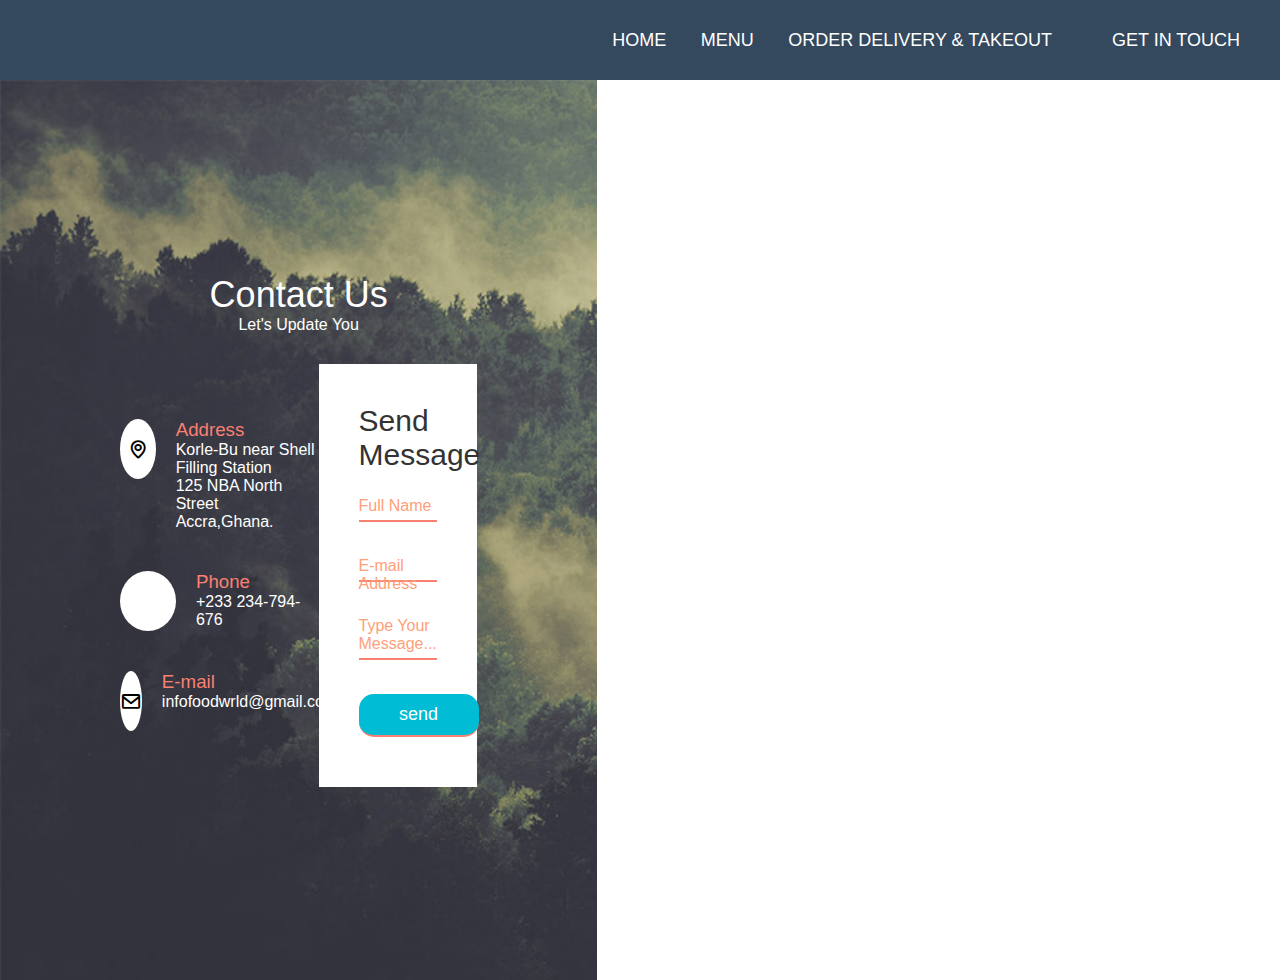
<file: pages/contact us.html>
<!doctype html>
<html lang="en">
	<head>
	 <meta name="viewport" content="width=device-width,initial-scale=1.0">
		<title> Food WRLD </title>
		<link rel="stylesheet" href="..\CSS\us.css">

		 <link rel="stylesheet"
  href="https://cdn.jsdelivr.net/npm/boxicons@latest/css/boxicons.min.css">
	
	<link rel="stylesheet" href="https://cdnjs.cloudflare.com/ajax/libs/font-awesome/6.4.0/css/all.min.css" integrity="sha512-iecdLmaskl7CVkqkXNQ/ZH/XLlvWZOJyj7Yy7tcenmpD1ypASozpmT/E0iPtmFIB46ZmdtAc9eNBvH0H/ZpiBw==" crossorigin="anonymous" referrerpolicy="no-referrer" />
	<link rel="shortcut icon" href="..\images\WRLD.png">
	
	
	</head>


<body>



<nav>
		
		<input type="checkbox" id="check">
		<label for="check">
		<i class="fa fa-bars" aria-hidden="true" id="btn"></i>
		 <i class="fa fa-times" aria-hidden="true" id="cancel"></i>
		 </label>
		
		<ul>
	
		<li><a href="..\index.html"> HOME </a></li>
		<li><a href="menu.html"> MENU </A></li>
		<li><a href="order.html" > ORDER DELIVERY & TAKEOUT </a><li>
		<li><a href="contact us.html" > GET IN TOUCH</a></li>
	
		</ul>
	</nav>
	

<SECTION CLASS="contact">
	<div class="content">
		<h2>Contact Us </h2>
		<p>
		Let's Update You
		</p>
		</div>
		<div class="container">
			<div class="contactInfo">
				<div class="box">
					<div class="icon">
						<i class='bx bx-map'></i>
					</div>
						<div class="text">
							<h3>Address</h3>
							<p>
							Korle-Bu near Shell Filling Station<br>
							125 NBA North Street<br>
							Accra,Ghana.
							</p>
						</div>	
				</div>
					
				<div class="box">
					<div class="icon">
						<i class="fa fa-phone" aria-hidden="true"></i>
					</div>
						<div class="text">
							<h3>Phone</h3>
							<p>
							+233 234-794-676
							</p>
						</div>
				</div>	
					
		
				<div class="box">
					<div class="icon">
						<i class='bx bx-envelope'></i>
					</div>
						<div class="text">
							<h3>E-mail</h3>
							<p>
								infofoodwrld@gmail.com
							</p>
						</div>
				</div>	
			</div>	
				
			<div class="contactForm">
					<form>
						<h2>
						Send Message
						</h2>
						<div class="inputBox">
							<input type="text" name="" required="required">
							<span>Full Name</span>
						</div>
						
						<div class="inputBox">
							<input type="text" name="" required="required">
							<span>E-mail Address</span>
						</div>
						
						<div class="inputBox">
							<textarea required="required"></textarea>
							<span>Type Your Message...</span>
						</div>
						
						<center>
							<div class="inputBox">
							<input type="Submit" name="" value="send">
						
						</div>
					</form>
				</div>
		</div>	
				
			

 

</div>
			
</section>		

	
<!--loader starts-->

	<div class="loader">
	
		
	</div>

<!--loader ends-->




















	 <script>

	
 window.addEventListener("load", ()=>{
 
	const loader = document.querySelector(".loader");
	 loader.classList.add("loader--hidden");
	 
	loader.addEventListener("transitionend",() =>{
	 document.body.removeChild(document.querySelector(".loader"));
	 });
 }); 

</script>
		 
	 
	 
	 
</body>
</html>
</file>
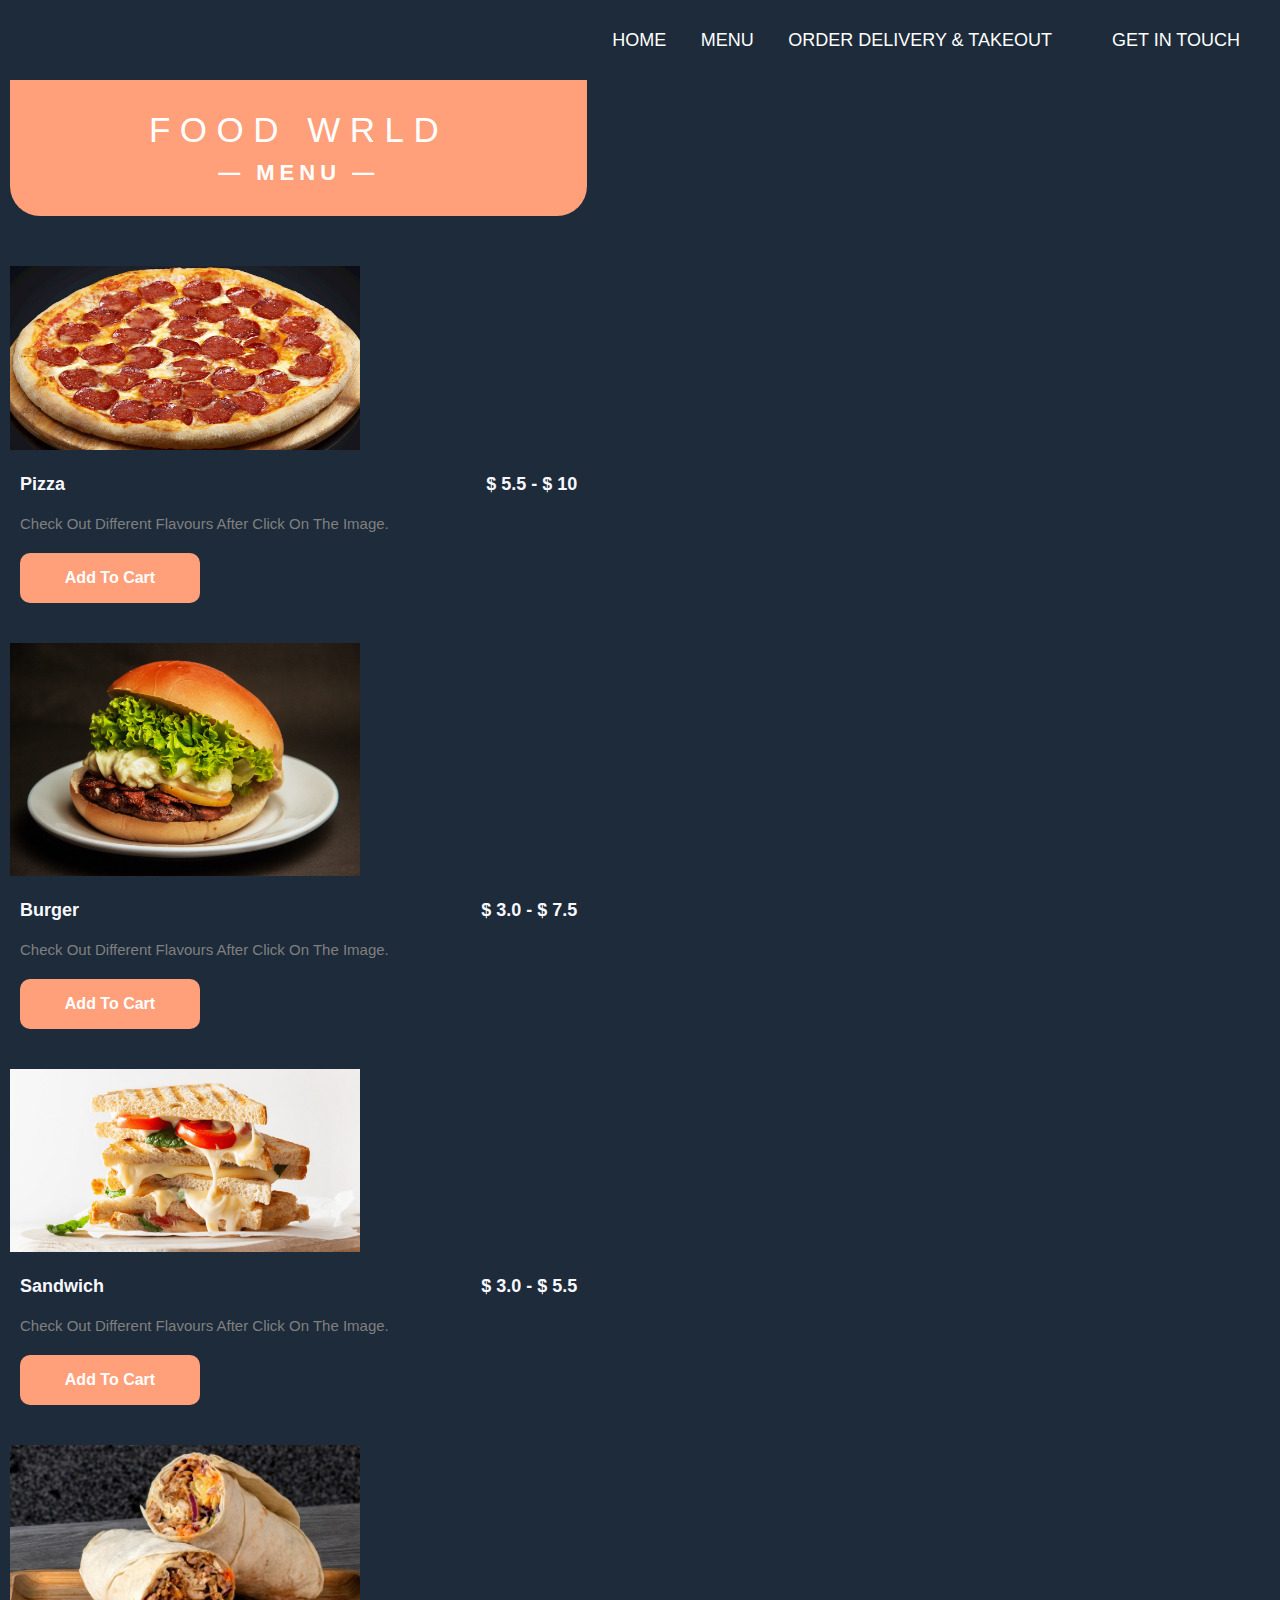
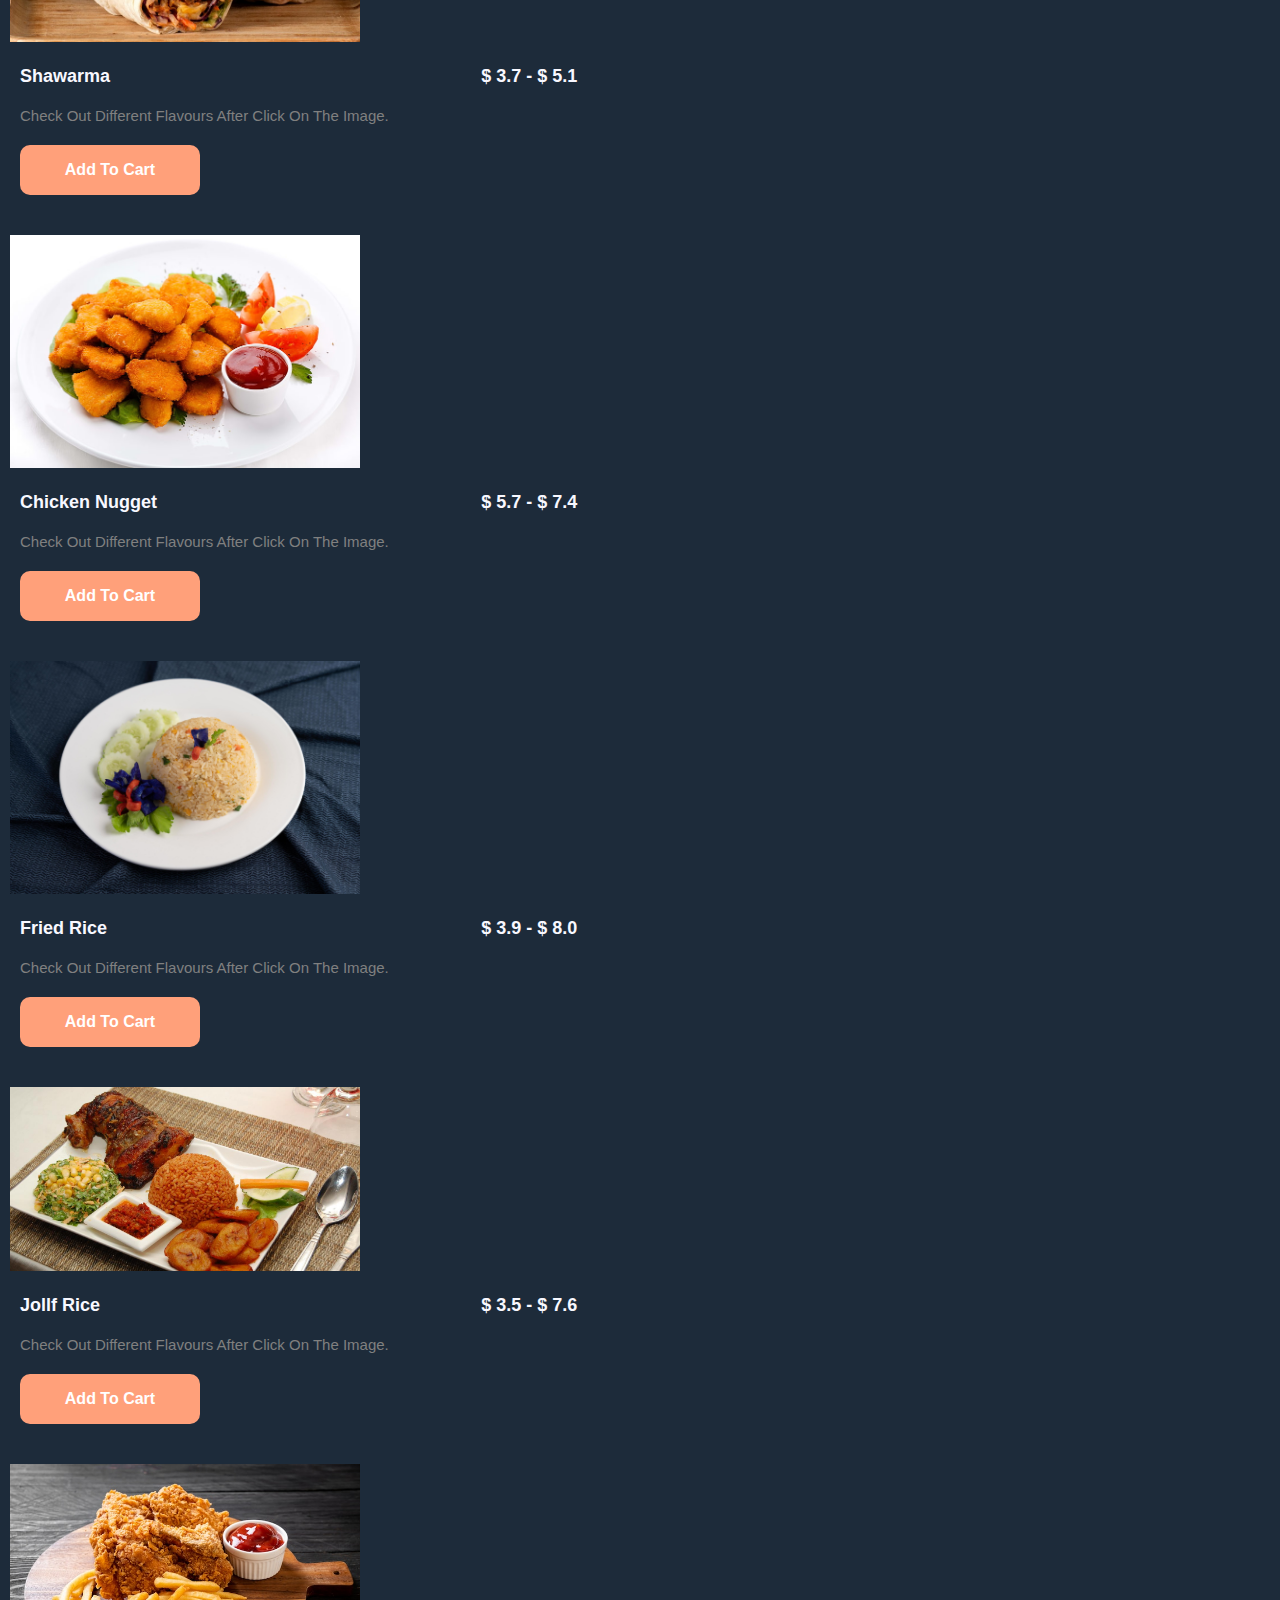
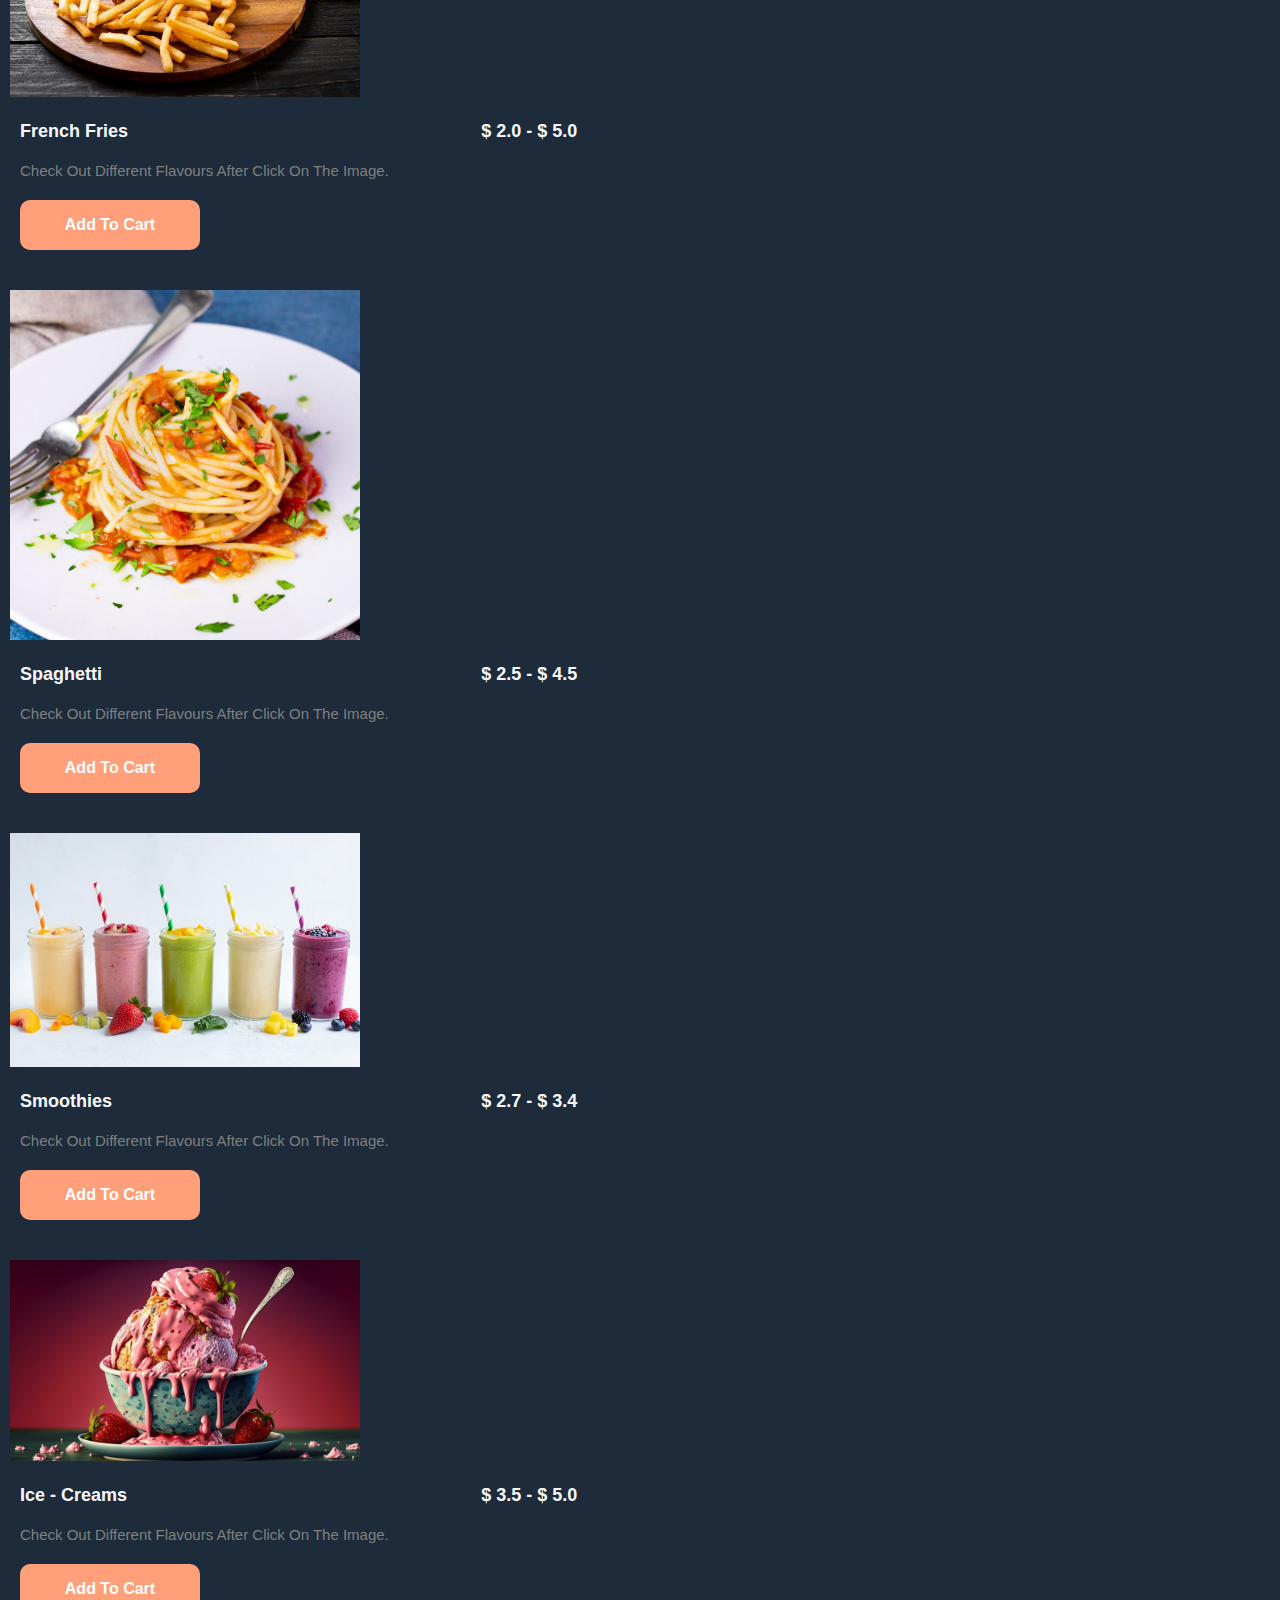
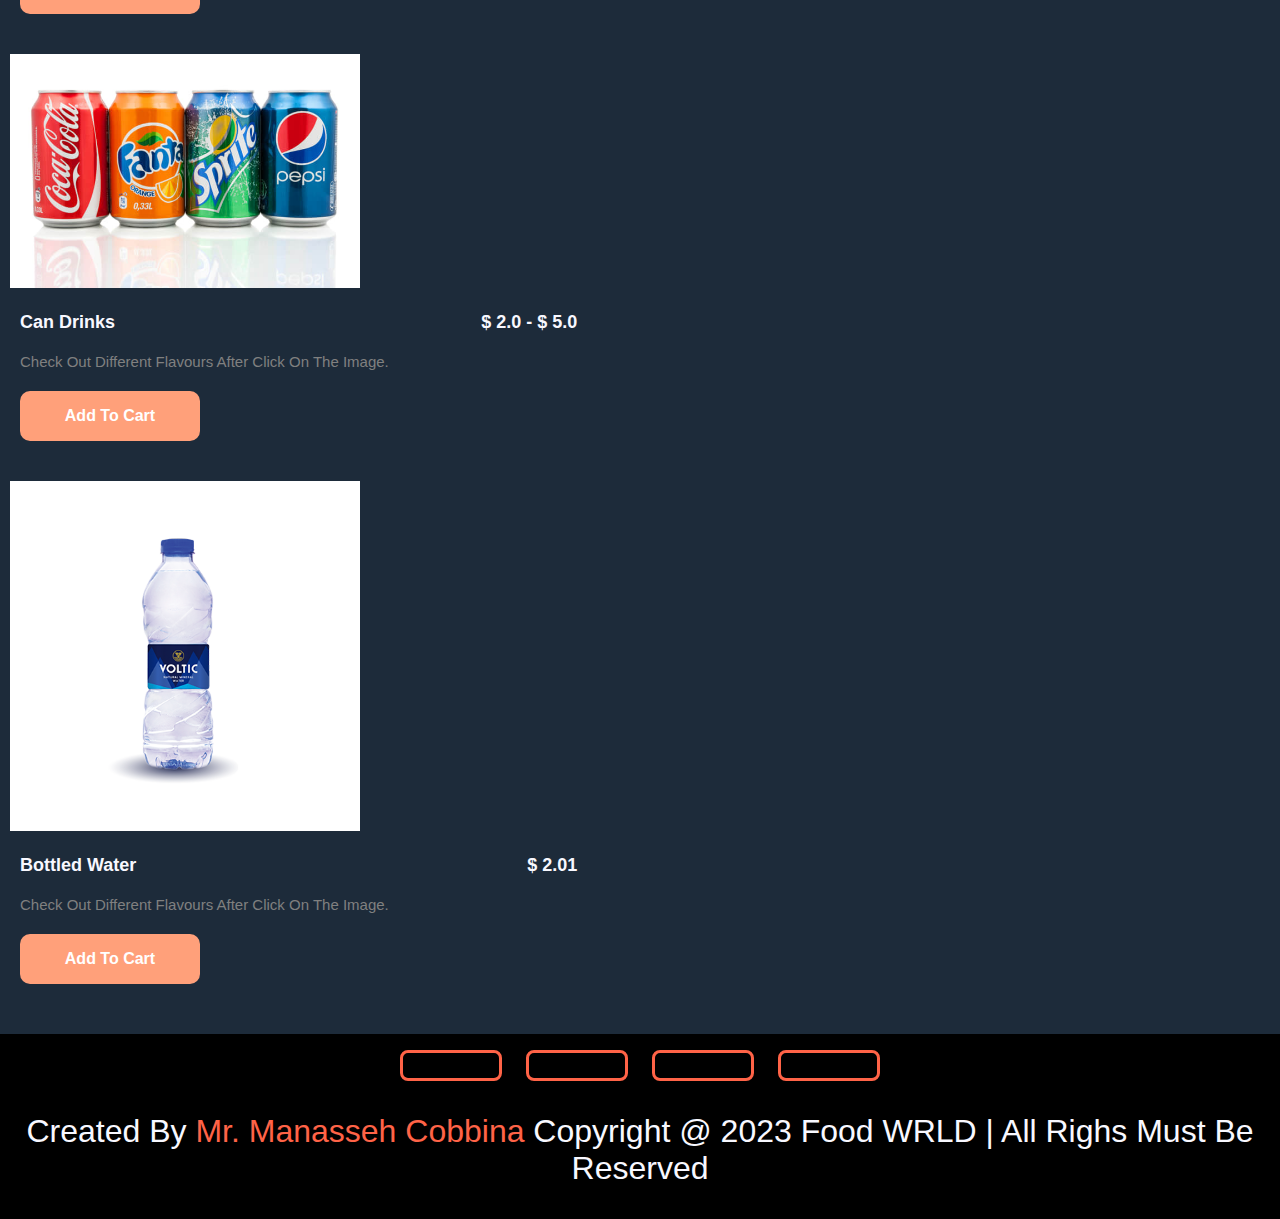
<file: pages/menu.html>
<!doctype html>
<html lang="en">
	<head>
	
		<title> Food WRLD </title>
		<link rel="stylesheet" href="..\CSS\menu.css">

		 <link rel="stylesheet"
  href="https://cdn.jsdelivr.net/npm/boxicons@latest/css/boxicons.min.css">
	
	
	<link rel="stylesheet" href="https://cdnjs.cloudflare.com/ajax/libs/font-awesome/6.4.2/css/all.min.css" integrity="sha512-z3gLpd7yknf1YoNbCzqRKc4qyor8gaKU1qmn+CShxbuBusANI9QpRohGBreCFkKxLhei6S9CQXFEbbKuqLg0DA==" crossorigin="anonymous" referrerpolicy="no-referrer" />
	<link rel="shortcut icon" href="..\images\WRLD.png">
	
	</head>

<body>
	

	<nav>
		
		<input type="checkbox" id="check">
		<label for="check">
		<i class="fa fa-bars" aria-hidden="true" id="btn"></i>
		 <i class="fa fa-times" aria-hidden="true" id="cancel"></i>
		 </label>
		
		<ul>
	
		<li><a href="..\index.html"> HOME </a></li>
		<li><a href="menu.html"> MENU </A></li>
		<li><a href="order.html" > ORDER DELIVERY & TAKEOUT </a><li>
		<li><a href="contact us.html" > GET IN TOUCH</a></li>
	
		</ul>
	</nav>





<div class ="menu">
 
	<div class="header">
 
			<h1>FOOD WRLD</h1>
			<h3>&mdash; MENU &mdash;</h3>
 
		</div>
	
		
	<div class="food-itmes">
			<img src="..\images\Pizza.jpg" alt="Pizza" width="350px height="350px" >
		<div class="details">	
			<div class="details-sub">
			<h5>Pizza</h5>
				<h5 class="price">$ 5.5 - $ 10</h5>
			</div>
			<p>
			Check out different flavours after click on the image. 
			</p>
			<button>Add to Cart</button>
		</div>
	</div>	
		
 <div class="food-itmes">
			<img src="..\images\Burger.jpg" alt="Burger" width="350px height="350px">
		<div class="details">	
			<div class="details-sub">
			<h5>Burger</h5>
				<h5 class="price">$ 3.0 - $ 7.5</h5>
			</div>
			<p>
			Check out different flavours after click on the image. 
			</p>
			<button>Add to Cart</button>
		</div>
	</div>	
	
	<div class="food-itmes">
			<img src="..\images\Sandwich.png" alt="Sandwich" width="350px height="350px">
		<div class="details">	
			<div class="details-sub">
			<h5>Sandwich</h5>
				<h5 class="price">$ 3.0 - $ 5.5</h5>
			</div>
			<p>
			Check out different flavours after click on the image. 
			</p>
			<button>Add to Cart</button>
		</div>
	</div>	
	
	<div class="food-itmes">
			<img src="..\images\Shawarma.jpg" alt="Shawarma" width="350px height="350px">
		<div class="details">	
			<div class="details-sub">
			<h5>Shawarma</h5>
				<h5 class="price">$ 3.7 - $ 5.1</h5>
			</div>
			<p>
			Check out different flavours after click on the image. 
			</p>
			<button>Add to Cart</button>
		</div>
	</div>	
	
	<div class="food-itmes">
			<img src="..\images\Chicken Nugget.jpg" alt="Chicken Nugget" width="350px height="350px">
		<div class="details">	
			<div class="details-sub">
			<h5>Chicken Nugget</h5>
				<h5 class="price">$ 5.7 - $ 7.4</h5>
			</div>
			<p>
			Check out different flavours after click on the image. 
			</p>
			<button>Add to Cart</button>
		</div>
	</div>	
	
	
	<div class="food-itmes">
			<img src="..\images\Fried.jpg" alt="" width="350px height="350px">
		<div class="details">	
			<div class="details-sub">
			<h5>Fried Rice</h5>
				<h5 class="price">$ 3.9 - $ 8.0</h5>
			</div>
			<p>
			Check out different flavours after click on the image. 
			</p>
			<button>Add to Cart</button>
		</div>
	</div>	
	
	
	<div class="food-itmes">
			<img src="..\images\jollof rice.jpg" alt="Jollof Rice" width="350px height="350px">
		<div class="details">	
			<div class="details-sub">
			<h5>Jollf Rice</h5>
				<h5 class="price">$ 3.5 - $ 7.6</h5>
			</div>
			<p>
			Check out different flavours after click on the image. 
			</p>
			<button>Add to Cart</button>
		</div>
	</div>	
	
	
	<div class="food-itmes">
			<img src="..\images\Fried Rice.jpg" alt="French Fries" width="350px height="350px">
		<div class="details">	
			<div class="details-sub">
			<h5>French Fries</h5>
				<h5 class="price">$ 2.0 - $ 5.0</h5>
			</div>
			<p>
			Check out different flavours after click on the image. 
			</p>
			<button>Add to Cart</button>
		</div>
	</div>	
	
	
	<div class="food-itmes">
			<img src="..\images\Spaghetti.jpg" alt="Spaghetti" width="350px height="350px">
		<div class="details">	
			<div class="details-sub">
			<h5>Spaghetti</h5>
				<h5 class="price">$ 2.5 - $ 4.5</h5>
			</div>
			<p>
			Check out different flavours after click on the image. 
			</p>
			<button>Add to Cart</button>
		</div>
	</div>	
	
	<div class="food-itmes">
			<img src="..\images\Smoothie.jpg" alt="Smoothies" width="350px height="350px">
		<div class="details">	
			<div class="details-sub">
			<h5>Smoothies</h5>
				<h5 class="price">$ 2.7 - $ 3.4</h5>
			</div>
			<p>
			Check out different flavours after click on the image. 
			</p>
			<button>Add to Cart</button>
		</div>
	</div>	
 
 <div class="food-itmes">
			<img src="..\images\Ice.jpg" alt="Ice-cream" width="350px height="250px">
		<div class="details">	
			<div class="details-sub">
			<h5>Ice - Creams</h5>
				<h5 class="price">$ 3.5 - $ 5.0</h5>
			</div>
			<p>
			Check out different flavours after click on the image. 
			</p>
			<button>Add to Cart</button>
		</div>
	</div>	
 
 
 <div class="food-itmes">
			<img src="..\images\d.jpg" alt="Can Drinks" width="350px height="350px">
		<div class="details">	
			<div class="details-sub">
			<h5>Can Drinks</h5>
				<h5 class="price">$ 2.0 - $ 5.0</h5>
			</div>
			<p>
			Check out different flavours after click on the image. 
			</p>
			<button>Add to Cart</button>
		</div>
	</div>	
 
 <div class="food-itmes">
			<img src="..\images\water.png" alt="Bottled Water" width="350px height="350px">
		<div class="details">	
			<div class="details-sub">
			<h5>Bottled Water</h5>
				<h5 class="price">$ 2.01</h5>
			</div>
			<p>
			Check out different flavours after click on the image. 
			</p>
			<button>Add to Cart</button>
		</div>
	</div>	
 
 </div>
	 

	 
	 
	 
	


<!--footer-->	 


<section class="footer">

	<div class="share">
		<a href="#" class="btn"><i class='fab fa-twitter'></i></a>
		
		<a href="#" class="btn"><i class="fab fa-instagram" aria-hidden="true"></i></a>
		<a href="#" class="btn"><i class='fab fa-facebook'></i></a>
		
		<a href="#" class="btn"><i class='fab fa-youtube'></i></a>
		
		
		
		
	</div>	

<h1 class="credit"> Created by <span>Mr. Manasseh Cobbina   </span> Copyright @ 2023 Food WRLD 
| All righs must be reserved </h1>

</section>
	 
	 
</body>
</html>
</file>
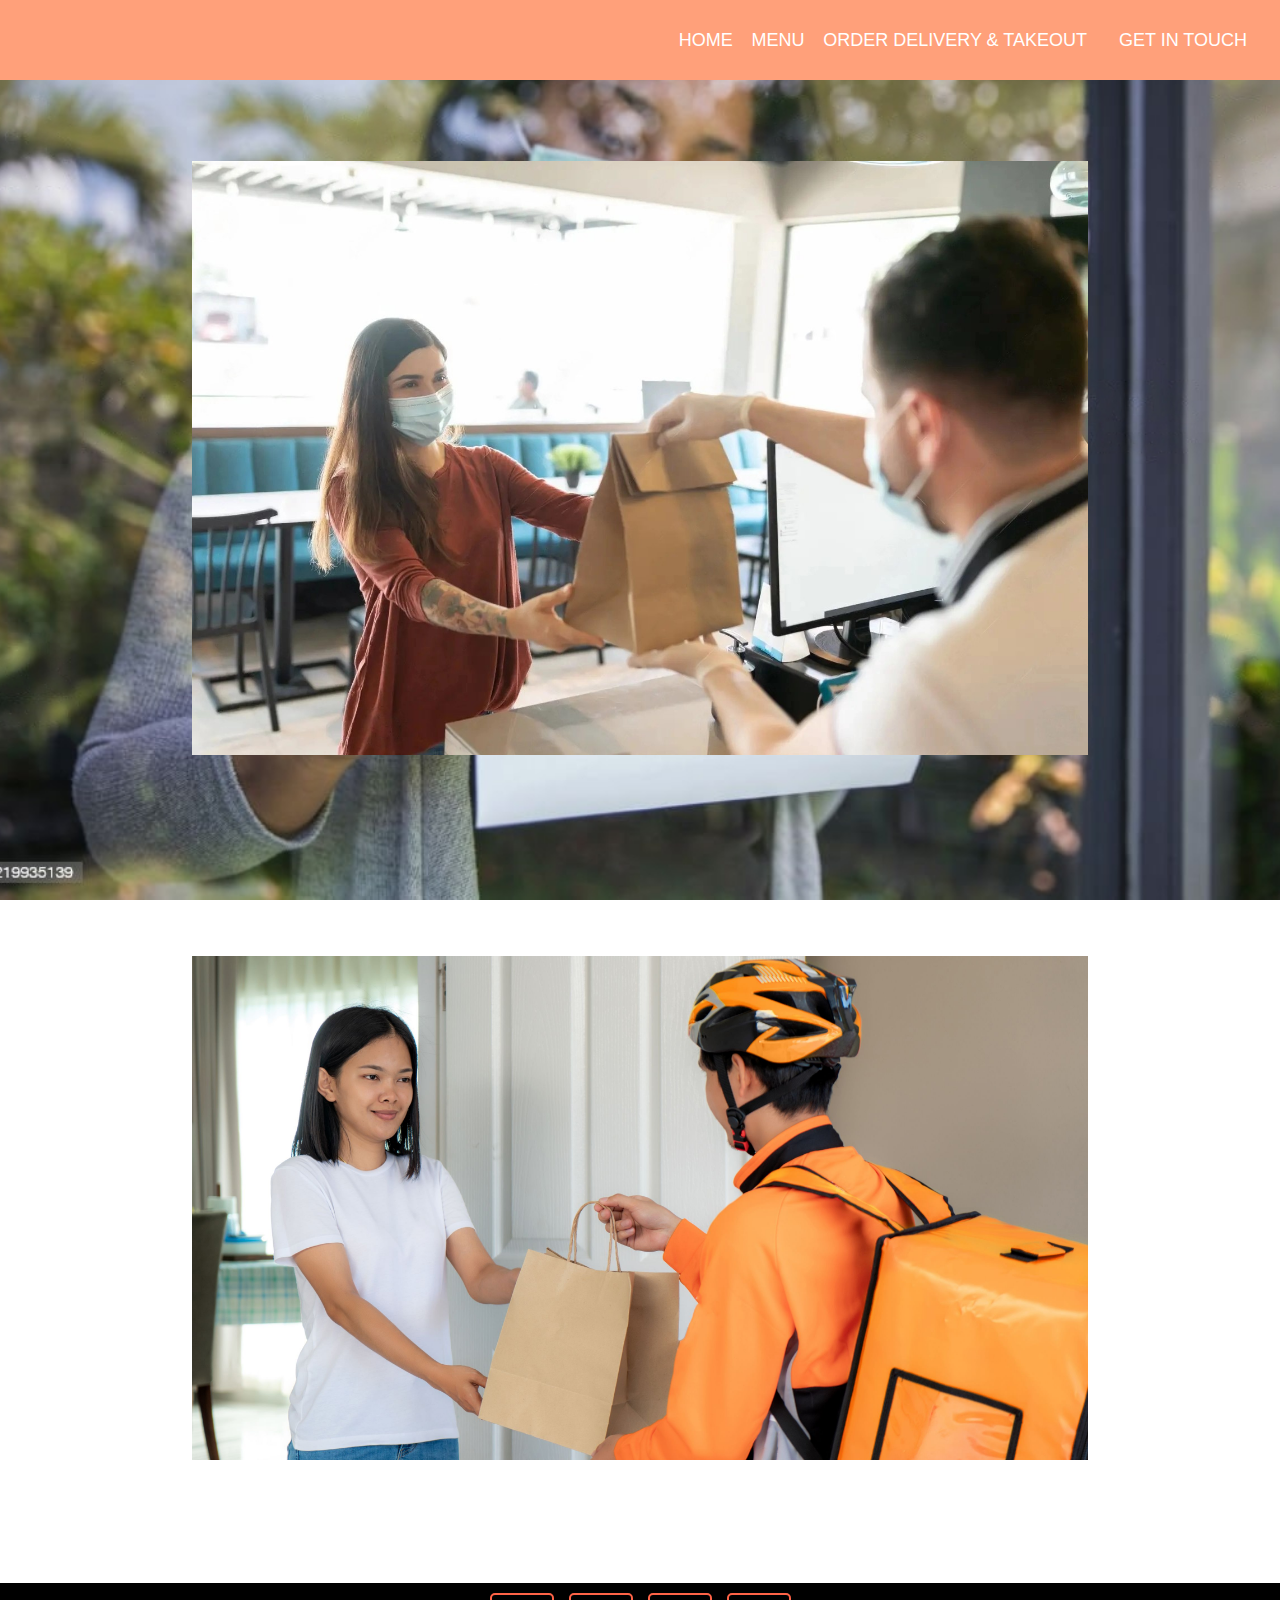
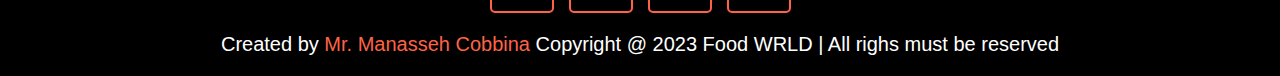
<file: pages/order.html>
<!doctype html>
<html lang="en">
	<head>
	
		<title> Food WRLD </title>
		<link rel="stylesheet" href="..\CSS\style 1.css">
		
		
		 <link rel="stylesheet"
  href="https://cdn.jsdelivr.net/npm/boxicons@latest/css/boxicons.min.css">
	
	<link rel="stylesheet" href="https://cdnjs.cloudflare.com/ajax/libs/font-awesome/6.4.0/css/all.min.css" integrity="sha512-iecdLmaskl7CVkqkXNQ/ZH/XLlvWZOJyj7Yy7tcenmpD1ypASozpmT/E0iPtmFIB46ZmdtAc9eNBvH0H/ZpiBw==" crossorigin="anonymous" referrerpolicy="no-referrer" />
	
		<link rel="shortcut icon" href="..\images\WRLD.png">
		
		
		<style>
		
		body{
		background-image:url('../images/ope.jpeg');
		background-repeat: no-repeat;
		background-attachment: fixed;
		background-size: cover;
		}
		
		
		
		</style>
	</head>

<body>

	

<!--linking  pages-->
<nav>
		
		<input type="checkbox" id="check">
		<label for="check">
		<i class="fa fa-bars" aria-hidden="true" id="btn"></i>
		 <i class="fa fa-times" aria-hidden="true" id="cancel"></i>
		 </label>
		
		<ul>
	
		<li><a href="..\index.html"> HOME </a></li>
		<li><a href="menu.html"> MENU </A></li>
		<li><a href="order.html" > ORDER DELIVERY & TAKEOUT </a><li>
		<li><a href="contact us.html" > GET IN TOUCH</a></li>
	
		</ul>
	</nav>
	 
    <a href="menu.html" >
	 <div class="wrapper">
		<div class="image">
		
			<img src="..\images\out.jpg">
			<div class="content">
				<h3> ORDER TAKEOUT</H3>
				
		    </div>
	    </div>
	 </div>
	</a>
	 
	 <a href="menu.html">
	 <div class="wrapper">
		<div class="image">
		
			<img src="..\images\deli.jpg">
			<div class="content">
				<h3> ORDER DELIVERY</H3>
				
		    </div>
	     </div>
	 </div>
	</a>
	 
	
	 
	 <a href="#" class="fas fa-angle-up" id="scroll-top"></a>
	 

<section class="footer">

		<div class="share">
		
			<a href="#" class="btn"><i class='fab fa-twitter'></i></a>
			
			<a href="#" class="btn"><i class="fab fa-instagram" aria-hidden="true"></i></a>
			<a href="#" class="btn"><i class='fab fa-facebook'></i></a>
			
			<a href="#" class="btn"><i class='fab fa-youtube'></i></a>
			
			
			
			
		</div>	

	<h1 class="credit"> Created by <span>Mr. Manasseh Cobbina   </span> Copyright @ 2023 Food WRLD 
	| All righs must be reserved </h1>
	
</section>


	
<script>

	window.onscroll = () =>{

	menu.classList.remove('fa-times');
	navbar.classList.remove('active');
	
	if(window.scrollY > 60){
		document.querySelector('#scroll-top').classList.add('active');
	}else{
		document.querySelector('#scroll-top').classList.remove('active');
	}
}


</script>
		 
	 
</body>
</html>
</file>
